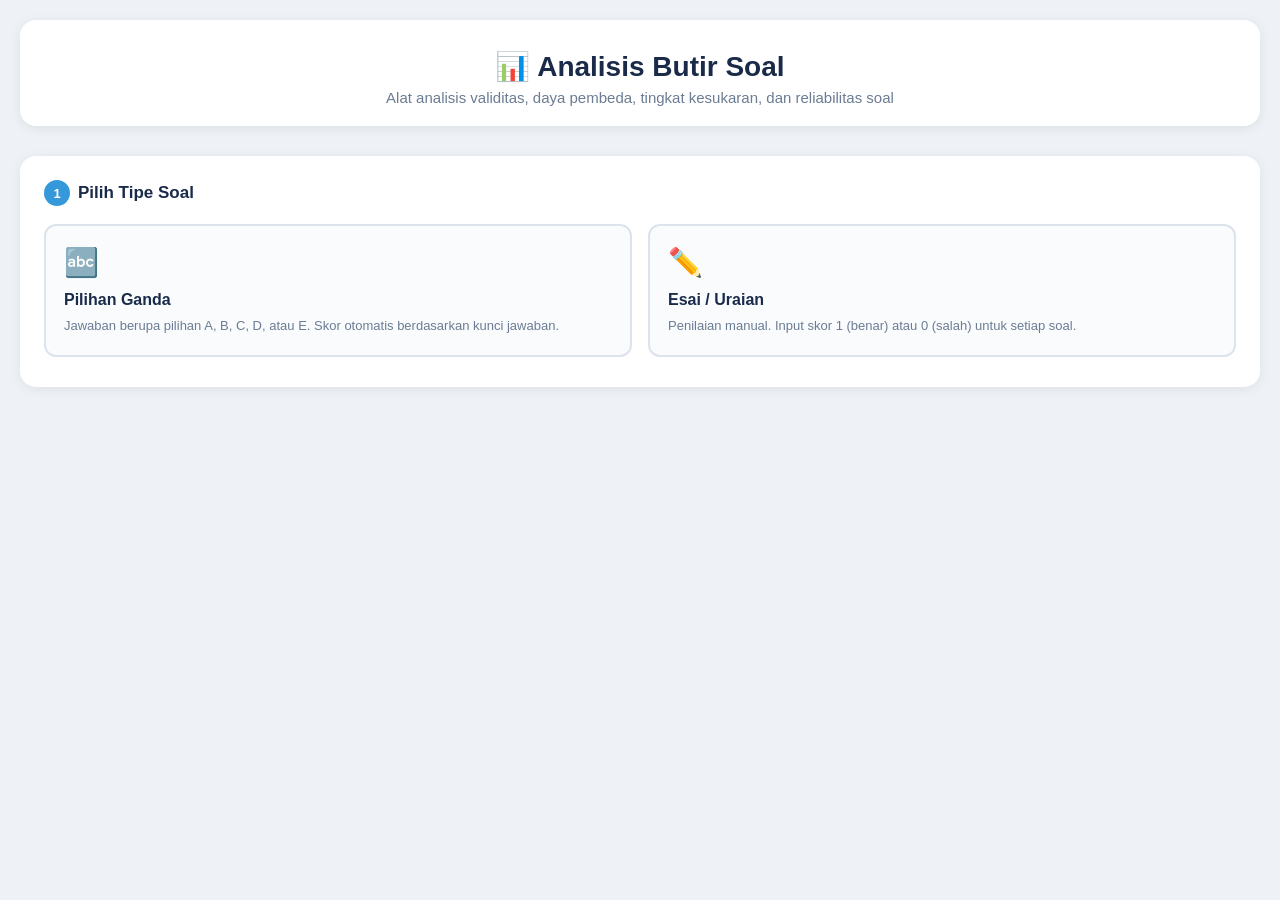
<file: index.html>
<!DOCTYPE html>
<html lang="id">
<head>
    <meta charset="UTF-8">
    <meta name="viewport" content="width=device-width, initial-scale=1.0">
    <title>Analisis Butir Soal</title>
    <link rel="stylesheet" href="Ansal.css">
</head>
<body>
<div class="container">

    <!-- Header -->
    <div class="app-header">
        <h1>📊 Analisis Butir Soal</h1>
        <p>Alat analisis validitas, daya pembeda, tingkat kesukaran, dan reliabilitas soal</p>
    </div>

    <!-- Step 1: Pilih Tipe Soal -->
    <div class="card" id="step1">
        <div class="card-title">
            <span class="step-num">1</span>
            Pilih Tipe Soal
        </div>
        <div class="tipe-grid">
            <div class="tipe-card" id="card-pg" onclick="pilihTipe('pg')">
                <div class="tipe-icon">🔤</div>
                <div class="tipe-label">Pilihan Ganda</div>
                <div class="tipe-desc">Jawaban berupa pilihan A, B, C, D, atau E. Skor otomatis berdasarkan kunci jawaban.</div>
            </div>
            <div class="tipe-card" id="card-essay" onclick="pilihTipe('essay')">
                <div class="tipe-icon">✏️</div>
                <div class="tipe-label">Esai / Uraian</div>
                <div class="tipe-desc">Penilaian manual. Input skor 1 (benar) atau 0 (salah) untuk setiap soal.</div>
            </div>
        </div>
    </div>

    <!-- Step 2: Konfigurasi -->
    <div class="card" id="step2" style="display:none;">
        <div class="card-title">
            <span class="step-num">2</span>
            Konfigurasi
        </div>
        <div class="form-grid">
            <div class="form-group">
                <label>Jumlah Siswa</label>
                <input type="number" id="jumlahSiswa" min="1" placeholder="Contoh: 30">
            </div>
            <div class="form-group">
                <label>Jumlah Soal</label>
                <input type="number" id="jumlahSoal" min="1" placeholder="Contoh: 20">
            </div>
        </div>
        <button class="btn btn-primary" onclick="buatTabel()">
            📋 Buat Tabel Input
        </button>
    </div>

    <!-- Step 3: Input Data -->
    <div class="card" id="step3" style="display:none;">
        <div class="card-title">
            <span class="step-num">3</span>
            Input Data
        </div>
        <div id="inputArea"></div>
    </div>

    <!-- Output -->
    <div id="output"></div>

</div>
<script src="Ansal.js"></script>
</body>
</html>
</file>
<file: Ansal.css>
* {
    margin: 0;
    padding: 0;
    box-sizing: border-box;
}

body {
    font-family: 'Segoe UI', Tahoma, Geneva, Verdana, sans-serif;
    background: #eef2f7;
    padding: 20px;
    color: #2c3e50;
}

.container {
    width: 100%;
    max-width: 1400px;
    margin: auto;
}

/* ── Header ── */
.app-header {
    text-align: center;
    margin-bottom: 30px;
    padding: 30px 20px 20px;
    background: white;
    border-radius: 16px;
    box-shadow: 0 2px 12px rgba(0,0,0,0.08);
}

.app-header h1 {
    font-size: 28px;
    font-weight: 700;
    color: #1a2b4a;
    margin-bottom: 6px;
}

.app-header p {
    color: #6b7c93;
    font-size: 15px;
}

/* ── Card ── */
.card {
    background: white;
    padding: 24px;
    border-radius: 16px;
    box-shadow: 0 2px 12px rgba(0,0,0,0.07);
    margin-bottom: 24px;
}

.card-title {
    font-size: 17px;
    font-weight: 600;
    color: #1a2b4a;
    margin-bottom: 18px;
    display: flex;
    align-items: center;
    gap: 8px;
}

.card-title .step-num {
    background: #3498db;
    color: white;
    width: 26px;
    height: 26px;
    border-radius: 50%;
    display: inline-flex;
    align-items: center;
    justify-content: center;
    font-size: 13px;
    font-weight: 700;
    flex-shrink: 0;
}

h2 {
    color: #1a2b4a;
    margin-bottom: 14px;
    font-size: 18px;
    font-weight: 600;
}

h3 {
    color: #2c3e50;
    margin-bottom: 8px;
    font-size: 15px;
    font-weight: 600;
    margin-top: 14px;
}

/* ── Tipe Soal Selector ── */
.tipe-grid {
    display: grid;
    grid-template-columns: 1fr 1fr;
    gap: 16px;
    margin-bottom: 6px;
}

.tipe-card {
    border: 2px solid #dde3ed;
    border-radius: 12px;
    padding: 20px 18px;
    cursor: pointer;
    transition: all 0.2s;
    display: flex;
    flex-direction: column;
    align-items: flex-start;
    gap: 8px;
    background: #f9fbfd;
    position: relative;
}

.tipe-card:hover {
    border-color: #3498db;
    background: #f0f7ff;
}

.tipe-card.selected {
    border-color: #3498db;
    background: #eaf4ff;
}

.tipe-card.selected::after {
    content: '✓';
    position: absolute;
    top: 12px;
    right: 14px;
    background: #3498db;
    color: white;
    width: 22px;
    height: 22px;
    border-radius: 50%;
    display: flex;
    align-items: center;
    justify-content: center;
    font-size: 12px;
    font-weight: 700;
}

.tipe-icon {
    font-size: 28px;
    margin-bottom: 4px;
}

.tipe-label {
    font-size: 16px;
    font-weight: 600;
    color: #1a2b4a;
}

.tipe-desc {
    font-size: 13px;
    color: #6b7c93;
    line-height: 1.4;
}

/* ── Form Grid ── */
.form-grid {
    display: grid;
    grid-template-columns: repeat(auto-fit, minmax(200px, 1fr));
    gap: 16px;
    margin-bottom: 18px;
}

.form-group {
    display: flex;
    flex-direction: column;
    gap: 6px;
}

.form-group label {
    font-size: 13px;
    font-weight: 600;
    color: #4a5568;
    text-transform: uppercase;
    letter-spacing: 0.5px;
}

input[type="text"],
input[type="number"] {
    padding: 10px 14px;
    border: 1.5px solid #dde3ed;
    border-radius: 8px;
    font-size: 15px;
    color: #2c3e50;
    transition: border-color 0.2s;
    background: white;
}

input[type="text"]:focus,
input[type="number"]:focus {
    outline: none;
    border-color: #3498db;
    box-shadow: 0 0 0 3px rgba(52,152,219,0.12);
}

/* ── Select (kunci jawaban) ── */
select {
    padding: 6px 8px;
    border: 1.5px solid #dde3ed;
    border-radius: 6px;
    font-size: 14px;
    background: white;
    color: #2c3e50;
    cursor: pointer;
    width: 60px;
    text-align: center;
}

select:focus {
    outline: none;
    border-color: #3498db;
}

/* ── Button ── */
.btn {
    padding: 11px 22px;
    border: none;
    border-radius: 8px;
    cursor: pointer;
    font-size: 14px;
    font-weight: 600;
    transition: all 0.2s;
    display: inline-flex;
    align-items: center;
    gap: 7px;
}

.btn-primary {
    background: #3498db;
    color: white;
}

.btn-primary:hover {
    background: #2980b9;
    transform: translateY(-1px);
}

.btn-success {
    background: #27ae60;
    color: white;
}

.btn-success:hover {
    background: #219a52;
    transform: translateY(-1px);
}

.btn-block {
    width: 100%;
    justify-content: center;
    padding: 12px;
    font-size: 15px;
    margin-top: 4px;
}

/* ── Table ── */
.table-wrapper {
    overflow-x: auto;
    width: 100%;
    -webkit-overflow-scrolling: touch;
    border-radius: 8px;
    border: 1px solid #e8ecf2;
}

table {
    width: 100%;
    border-collapse: collapse;
    min-width: 700px;
}

thead tr {
    background: #2c3e50;
}

thead th {
    padding: 11px 10px;
    text-align: center;
    color: white;
    font-size: 13px;
    font-weight: 600;
    white-space: nowrap;
}

thead th:first-child {
    border-radius: 7px 0 0 0;
}
thead th:last-child {
    border-radius: 0 7px 0 0;
}

/* Baris kunci jawaban */
.row-kunci {
    background: #fff8e6;
}
.row-kunci td {
    padding: 8px 10px;
    border-bottom: 2px solid #f0c040;
    border-right: 1px solid #e8ecf2;
    font-size: 13px;
    font-weight: 600;
    color: #7a5700;
}

tbody tr {
    transition: background 0.15s;
}

tbody tr:hover {
    background: #f7f9fc;
}

tbody td {
    border-bottom: 1px solid #f0f2f5;
    border-right: 1px solid #f0f2f5;
    padding: 7px 10px;
    text-align: center;
    font-size: 14px;
}

.skor-cell {
    font-weight: 700;
    color: #2980b9;
}

/* input di dalam tabel */
input.cell-input {
    width: 100%;
    min-width: 44px;
    padding: 5px 6px;
    border: 1.5px solid #dde3ed;
    border-radius: 6px;
    font-size: 13px;
    text-align: center;
    background: white;
}

input.cell-input:focus {
    outline: none;
    border-color: #3498db;
    background: #f0f7ff;
}

/* ── Badge ── */
.badge {
    display: inline-block;
    padding: 4px 10px;
    border-radius: 20px;
    color: white;
    font-size: 12px;
    font-weight: 600;
    white-space: nowrap;
}

.good  { background: #27ae60; }
.mid   { background: #f39c12; }
.bad   { background: #e74c3c; }

/* ── Kesimpulan grid ── */
.summary-grid {
    display: grid;
    grid-template-columns: repeat(auto-fit, minmax(160px, 1fr));
    gap: 14px;
    margin-bottom: 10px;
}

.summary-item {
    background: #f4f8fe;
    border: 1px solid #d0dff0;
    border-radius: 10px;
    padding: 14px 16px;
    text-align: center;
}

.summary-item .s-label {
    font-size: 12px;
    color: #6b7c93;
    text-transform: uppercase;
    letter-spacing: 0.5px;
    margin-bottom: 6px;
}

.summary-item .s-value {
    font-size: 24px;
    font-weight: 700;
    color: #1a2b4a;
}

/* ── Keterangan ── */
.ket-grid {
    display: grid;
    grid-template-columns: repeat(auto-fit, minmax(280px, 1fr));
    gap: 14px;
}

.ket-box {
    background: #f9fbfd;
    border: 1px solid #e2eaf4;
    border-radius: 10px;
    padding: 14px 16px;
}

.ket-box h3 {
    margin-top: 0;
    font-size: 14px;
    color: #3498db;
    margin-bottom: 8px;
}

.ket-box p {
    font-size: 13px;
    color: #4a5568;
    line-height: 1.6;
}

/* ── Divider ── */
.divider {
    border: none;
    border-top: 1px solid #edf0f5;
    margin: 16px 0;
}

/* ── Responsive ── */
@media (max-width: 992px) {
    body { padding: 14px; }
    .card { padding: 18px; }
}

@media (max-width: 768px) {
    .tipe-grid { grid-template-columns: 1fr; }
    .btn-block { font-size: 14px; }
    .app-header h1 { font-size: 22px; }
    h2 { font-size: 16px; }
}

@media (max-width: 480px) {
    body { padding: 10px; }
    .card { padding: 14px; }
    .app-header { padding: 20px 14px; }
    .app-header h1 { font-size: 19px; }
}
</file>
